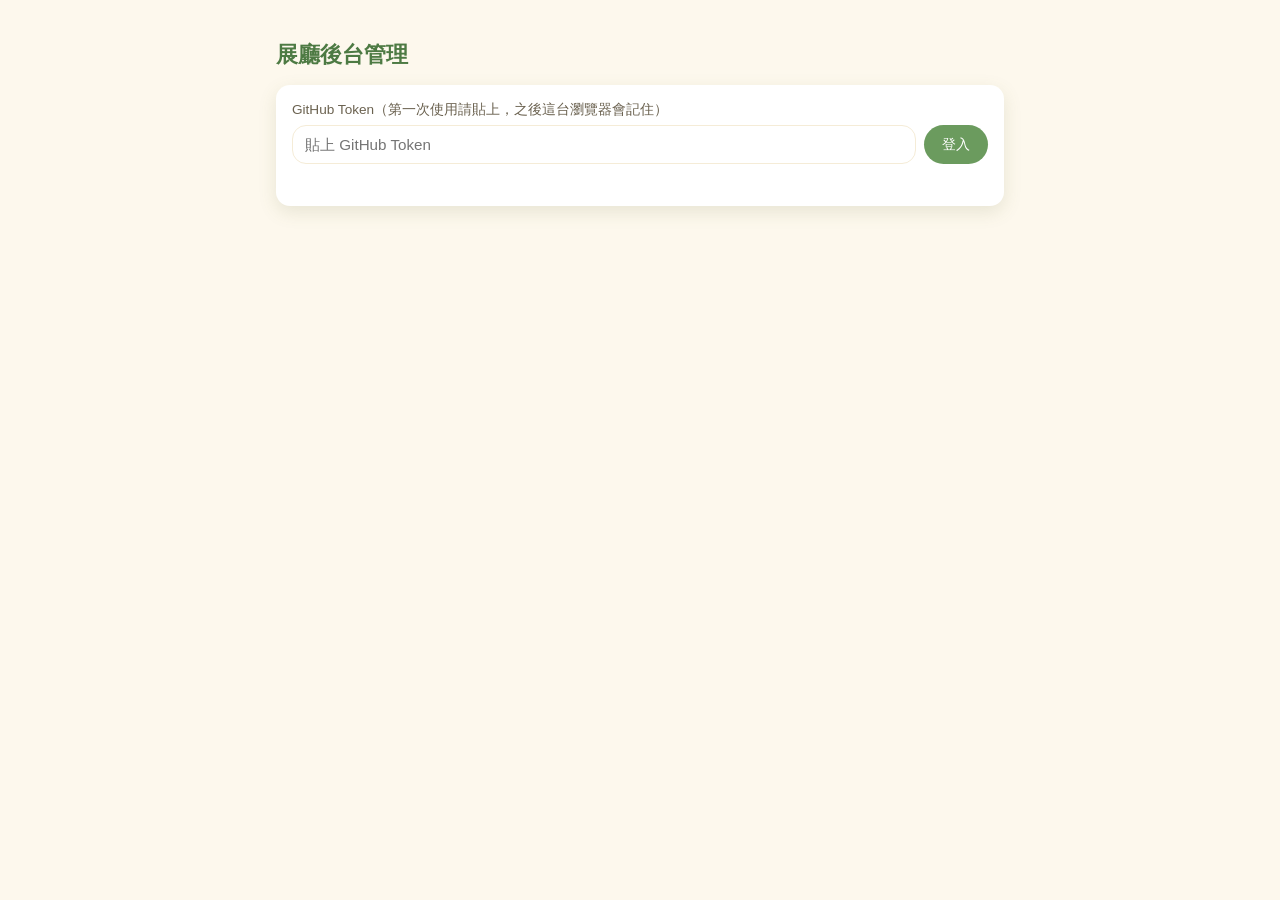
<file: admin.html>
<!DOCTYPE html>
<html lang="zh-Hant">
<head>
<meta charset="UTF-8">
<meta name="viewport" content="width=device-width, initial-scale=1">
<title>展廳後台管理</title>
<link rel="stylesheet" href="css/styles.css">
</head>
<body>

<div class="admin-wrap">
  <h1>展廳後台管理</h1>

  <div class="token-panel" id="token-panel">
    <label for="token-input">GitHub Token（第一次使用請貼上，之後這台瀏覽器會記住）</label>
    <div class="token-row">
      <input type="password" id="token-input" placeholder="貼上 GitHub Token">
      <button class="btn" id="token-login-btn">登入</button>
    </div>
    <div class="status-line" id="token-status"></div>
  </div>

  <div id="admin-actions" style="display:none; margin-bottom: 16px;">
    <button class="btn secondary" id="logout-btn">登出（清除這台瀏覽器的 Token）</button>
  </div>

  <div id="board-list"></div>
</div>

<script src="js/config.js"></script>
<script src="js/github-api.js"></script>
<script src="js/admin.js"></script>
</body>
</html>
</file>
<file: css/styles.css>
:root {
  --cream: #fdf8ed;
  --cream-deep: #f5ecd7;
  --green: #6b9b5e;
  --green-deep: #4d7a43;
  --gold: #d3a94f;
  --ink: #3a3226;
  --ink-soft: #6b6250;
  --card-shadow: 0 6px 18px rgba(107, 122, 67, 0.15);
  --radius-lg: 20px;
  --radius-md: 14px;
}

* {
  box-sizing: border-box;
}

html, body {
  margin: 0;
  padding: 0;
}

body {
  font-family: "PingFang TC", "Microsoft JhengHei", "Noto Sans TC", sans-serif;
  background: var(--cream);
  color: var(--ink);
  min-height: 100vh;
}

/* ---------- 首頁 ---------- */

.page-header {
  text-align: center;
  padding: 32px 16px 20px;
}

.page-header h1 {
  margin: 0 0 6px;
  font-size: 1.6rem;
  color: var(--green-deep);
}

.page-header p {
  margin: 0;
  color: var(--ink-soft);
  font-size: 0.9rem;
}

.board-grid {
  display: grid;
  grid-template-columns: repeat(auto-fill, minmax(150px, 1fr));
  gap: 16px;
  padding: 12px 16px 48px;
  max-width: 1100px;
  margin: 0 auto;
}

.board-card {
  background: #fff;
  border-radius: var(--radius-md);
  overflow: hidden;
  box-shadow: var(--card-shadow);
  cursor: pointer;
  border: 2px solid transparent;
  transition: transform 0.15s ease, border-color 0.15s ease;
}

.board-card:hover,
.board-card:active {
  transform: translateY(-3px);
  border-color: var(--gold);
}

.board-card .thumb-wrap {
  width: 100%;
  aspect-ratio: 4 / 3;
  background: var(--cream-deep);
  overflow: hidden;
}

.board-card img {
  width: 100%;
  height: 100%;
  object-fit: cover;
  display: block;
}

.board-card .board-name {
  padding: 10px 10px 12px;
  font-size: 0.95rem;
  text-align: center;
  color: var(--ink);
  font-weight: 600;
}

.loading, .empty-msg {
  text-align: center;
  color: var(--ink-soft);
  padding: 40px 16px;
}

/* ---------- 展板詳情頁 ---------- */

.detail-view {
  display: none;
  min-height: 100vh;
  background: var(--cream);
  padding-bottom: 40px;
}

.detail-view.active {
  display: block;
}

.detail-topbar {
  position: sticky;
  top: 0;
  z-index: 10;
  display: flex;
  align-items: center;
  gap: 10px;
  padding: 12px 16px;
  background: rgba(253, 248, 237, 0.92);
  backdrop-filter: blur(6px);
  border-bottom: 1px solid var(--cream-deep);
}

.back-btn {
  border: none;
  background: var(--green);
  color: #fff;
  border-radius: 999px;
  padding: 8px 16px;
  font-size: 0.9rem;
  cursor: pointer;
}

.back-btn:hover {
  background: var(--green-deep);
}

.detail-title {
  font-size: 1.1rem;
  font-weight: 700;
  color: var(--green-deep);
  flex: 1;
}

.detail-image-wrap {
  max-width: 900px;
  margin: 16px auto;
  padding: 0 12px;
}

.detail-image-wrap img {
  width: 100%;
  height: auto;
  display: block;
  border-radius: var(--radius-lg);
  box-shadow: var(--card-shadow);
  cursor: zoom-in;
}

/* ---------- 圖片放大檢視（Lightbox）---------- */

.lightbox-overlay {
  position: fixed;
  inset: 0;
  z-index: 1000;
  background: rgba(20, 18, 12, 0.94);
  display: flex;
  align-items: center;
  justify-content: center;
  overflow: hidden;
  touch-action: none;
}

.lightbox-overlay.hidden {
  display: none;
}

.lightbox-overlay img {
  max-width: 100%;
  max-height: 100%;
  touch-action: none;
  user-select: none;
  -webkit-user-drag: none;
  will-change: transform;
  transform-origin: center center;
}

.lightbox-close {
  position: fixed;
  top: 14px;
  right: 14px;
  z-index: 1001;
  width: 40px;
  height: 40px;
  border: none;
  border-radius: 999px;
  background: rgba(255, 255, 255, 0.92);
  color: var(--ink);
  font-size: 1.1rem;
  cursor: pointer;
}

.lightbox-hint {
  position: fixed;
  bottom: 16px;
  left: 50%;
  transform: translateX(-50%);
  z-index: 1001;
  color: #fff;
  font-size: 0.8rem;
  opacity: 0.85;
  background: rgba(0, 0, 0, 0.35);
  padding: 6px 14px;
  border-radius: 999px;
  white-space: nowrap;
}

.audio-bar {
  max-width: 900px;
  margin: 0 auto 16px;
  padding: 14px 16px;
  background: #fff;
  border-radius: var(--radius-md);
  box-shadow: var(--card-shadow);
  display: flex;
  align-items: center;
  gap: 12px;
}

.audio-bar audio {
  flex: 1;
  width: 100%;
}

.audio-bar .no-audio {
  color: var(--ink-soft);
  font-size: 0.9rem;
}

/* ---------- 影片 / 遊戲展板 ---------- */

.video-wrap {
  max-width: 900px;
  margin: 16px auto;
  padding: 0 12px;
}

.video-wrap video {
  width: 100%;
  border-radius: var(--radius-lg);
  box-shadow: var(--card-shadow);
  display: block;
  background: #000;
}

.video-wrap iframe {
  width: 100%;
  aspect-ratio: 16 / 9;
  border: none;
  border-radius: var(--radius-lg);
  box-shadow: var(--card-shadow);
  display: block;
}

.game-wrap {
  margin: 16px 12px 8px;
  border-radius: var(--radius-lg);
  overflow: hidden;
  box-shadow: var(--card-shadow);
}

.game-wrap iframe {
  width: 100%;
  height: calc(100vh - 180px);
  min-height: 480px;
  border: none;
  display: block;
}

.game-actions {
  text-align: center;
  padding: 4px 12px 8px;
}

.btn-link {
  display: inline-block;
  color: var(--green-deep);
  font-size: 0.9rem;
  text-decoration: none;
  padding: 8px 14px;
}

.btn-link:hover {
  text-decoration: underline;
}

/* ---------- 後台 ---------- */

.admin-wrap {
  max-width: 760px;
  margin: 0 auto;
  padding: 24px 16px 60px;
}

.admin-wrap h1 {
  color: var(--green-deep);
  font-size: 1.4rem;
}

.token-panel {
  background: #fff;
  border-radius: var(--radius-md);
  box-shadow: var(--card-shadow);
  padding: 16px;
  margin-bottom: 20px;
}

.token-panel label {
  display: block;
  font-size: 0.85rem;
  color: var(--ink-soft);
  margin-bottom: 6px;
}

.token-row {
  display: flex;
  gap: 8px;
}

.token-row input {
  flex: 1;
  padding: 10px 12px;
  border-radius: var(--radius-md);
  border: 1px solid var(--cream-deep);
  font-size: 0.95rem;
}

.btn {
  border: none;
  border-radius: 999px;
  padding: 10px 18px;
  font-size: 0.9rem;
  cursor: pointer;
  background: var(--green);
  color: #fff;
}

.btn:hover {
  background: var(--green-deep);
}

.btn.secondary {
  background: var(--cream-deep);
  color: var(--ink);
}

.btn.secondary:hover {
  background: #e9dfc2;
}

.btn:disabled {
  opacity: 0.5;
  cursor: not-allowed;
}

.status-line {
  margin-top: 10px;
  font-size: 0.85rem;
  color: var(--ink-soft);
  min-height: 1.2em;
}

.status-line.error {
  color: #b3452c;
}

.status-line.ok {
  color: var(--green-deep);
}

.admin-board {
  background: #fff;
  border-radius: var(--radius-md);
  box-shadow: var(--card-shadow);
  padding: 14px 16px;
  margin-bottom: 14px;
  display: flex;
  gap: 14px;
}

.admin-board .thumb-wrap {
  width: 88px;
  height: 66px;
  flex-shrink: 0;
  border-radius: 10px;
  overflow: hidden;
  background: var(--cream-deep);
}

.admin-board .thumb-wrap img {
  width: 100%;
  height: 100%;
  object-fit: cover;
}

.admin-board .fields {
  flex: 1;
  min-width: 0;
}

.admin-board .fields label {
  font-size: 0.78rem;
  color: var(--ink-soft);
  display: block;
  margin-top: 8px;
}

.admin-board .fields label:first-child {
  margin-top: 0;
}

.admin-board input[type="text"] {
  width: 100%;
  padding: 8px 10px;
  border-radius: 8px;
  border: 1px solid var(--cream-deep);
  font-size: 0.95rem;
}

.admin-board .audio-row {
  display: flex;
  align-items: center;
  gap: 8px;
  margin-top: 4px;
}

.admin-board .audio-name {
  font-size: 0.82rem;
  color: var(--ink-soft);
}

.admin-board .row-actions {
  display: flex;
  gap: 8px;
  margin-top: 10px;
}

.admin-board .order-btns {
  display: flex;
  flex-direction: column;
  gap: 6px;
  justify-content: center;
}

.order-btns button {
  border: 1px solid var(--cream-deep);
  background: #fff;
  border-radius: 8px;
  width: 32px;
  height: 32px;
  cursor: pointer;
  font-size: 0.9rem;
}

.order-btns button:hover {
  background: var(--cream-deep);
}
</file>
